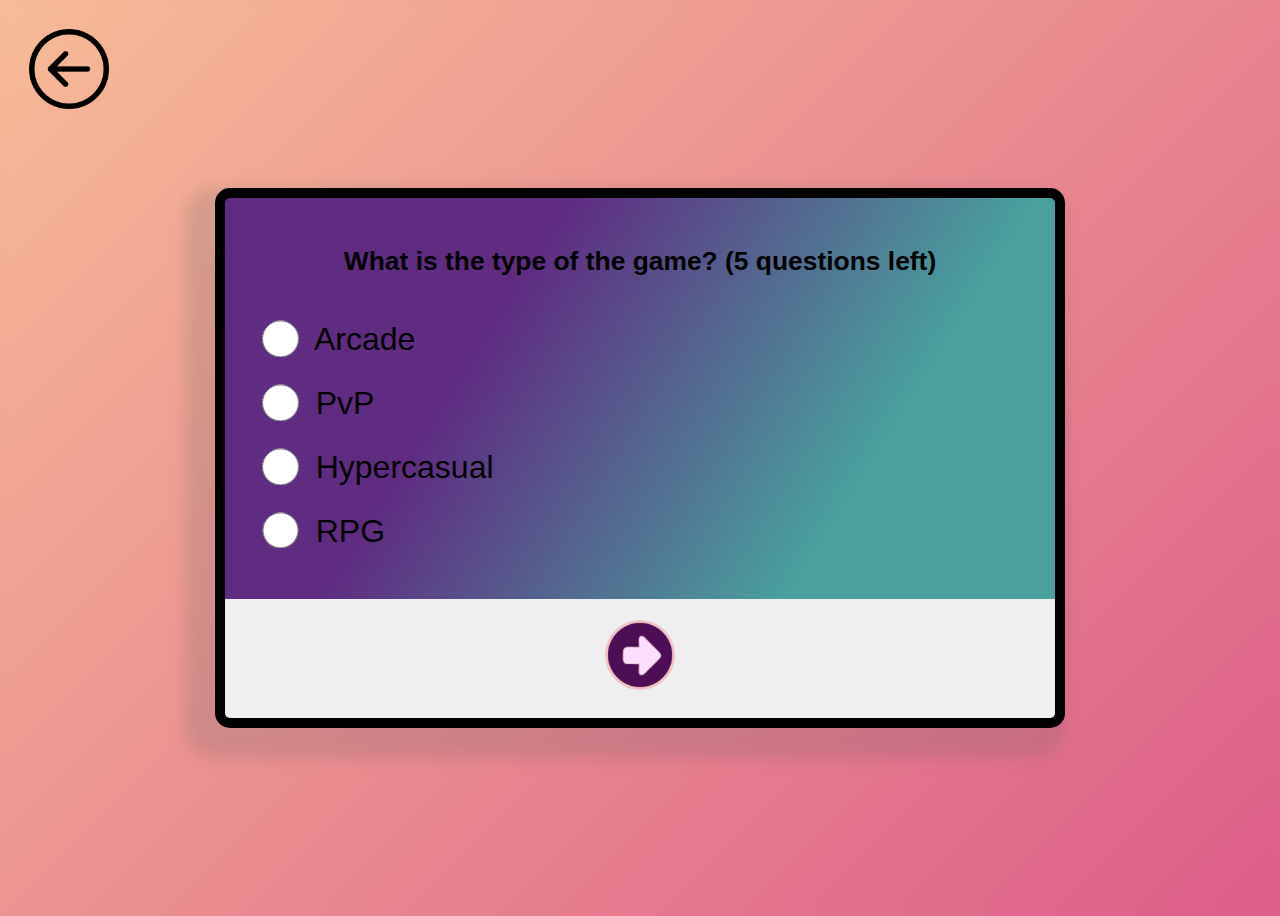
<file: quiz.html>
<!DOCTYPE html>
<html lang="en">
  <head>
    <meta charset="UTF-8" />
    <meta name="viewport" content="width=device-width, initial-scale=1.0" />
    <link rel="stylesheet" href="quiz.css" />
    <link rel="icon" type="image/png" sizes="32x32" href="assets/img/gallery/quizlogo.png">
    <title>Quiz App</title>
  </head>
<body>
  <button class="btn" onclick="window.location.href='index.html';"><img src="assets/img/gallery/backButton.png" width="80" height="80"></button>
<div class="quizBody">
  <div class="quiz-container" id="quiz">
      <div class="quiz-header">
        <h2 id="question">Question text(5 questions left)</h2>
        <ul>
          <li>
            <input type="radio" name="answer" id="a" class="answer">
            <label for="a" id="first_text">Question</label>
          </li>

          <li>
            <input type="radio" name="answer" id="b" class="answer">
            <label for="b" id="second_text">Question</label>
          </li>

          <li>
            <input type="radio" name="answer" id="c" class="answer">
            <label for="c" id="third_text">Question</label>
          </li>

          <li>
            <input type="radio" name="answer" id="d" class="answer">
            <label for="d" id="forth_text">Question</label>
          </li>
        </ul>
      </div>
      <button id="submitBtn"><img src="assets/img/gallery/nextBtn.png" height="70" width="70"></button>
    </div>
</div>
</body>
    
    <script src="quiz.js"></script>

</html>
</file>
<file: quiz.css>
@import url('https://fonts.googleapis.com/css2?family=Poppins:wght@200;400&display=swap');

* {
  box-sizing: border-box;
}
body{
    background-image: linear-gradient(315deg, #dd5e89 0%, #f7bb97 100%);

}

.btn{
      background: url("assets/img/gallery/backButton.png"); 

  width: 64px;
  height: 64px;
    font-size: 30px;
    cursor: pointer;
    position: fixed; 
}
.btn:hover{
  transform: scale(1.1);

}


input[type="radio"] {
  background-color: #fff01f;
  font: inherit;
  color: currentColor;
  margin-right: 0.5rem;
  width: 1.15em;
  height: 1.15em;
  border: 0.15em solid currentColor;
  border-radius: 50%;
  transform: translateY(0.23em);
}




.quizBody {
  background-color: #b8c6db;
  background-image: linear-gradient(315deg, #dd5e89 0%, #f7bb97 100%);
  font-family: 'Poppins', sans-serif;
  display: flex;
  align-items: center;
  justify-content: center;
  height: 100vh;
  overflow: hidden;
  margin: 0;
}

.quiz-container {
  border-style: solid;
  border-width: 10px;
  background:-webkit-gradient(linear,left top,right bottom,color-stop(30%,#5f2c82 ),color-stop(70%,#49a09d));
  border-radius: 15px;
  box-shadow: -15px 15px 15px 15px rgba(100, 100, 100, 0.2);
  width: 850px; 
  overflow: hidden;
}

.quiz-header {
  font-family: Tahoma, Verdana, sans-serif;
  font-size: 1.1rem;
  padding: 2rem;
}

h2 {
  padding: 1rem;
  text-align: center;
  margin: 0;
}

ul {
  list-style-type: none;
  padding: 0;
}

ul li {
  font-size: 2rem;
  margin: 1rem 0;
}

ul li label {
  cursor: pointer;
}

button {
  //background:-webkit-gradient(linear,left top,right bottom,color-stop(50%,#56ab2f ),color-stop(70%,#a8e063));
  color: #fff
  font-weight: 600;
  border: none;
  border-width: 2;
  display: block;
  width: 100%;
  cursor: pointer;
  font-size: 1.3rem;
  font-family: inherit;
  padding: 1.3rem;
}

button:hover {
  transform: scale(1.1);
  background-color:rgba(95,44,130,0.01);
  font-weight: 600;
  color: #fff;
}

button:focus {
  outline: none;
  color: #fff
  background-color: #5e3370;
}
</file>
